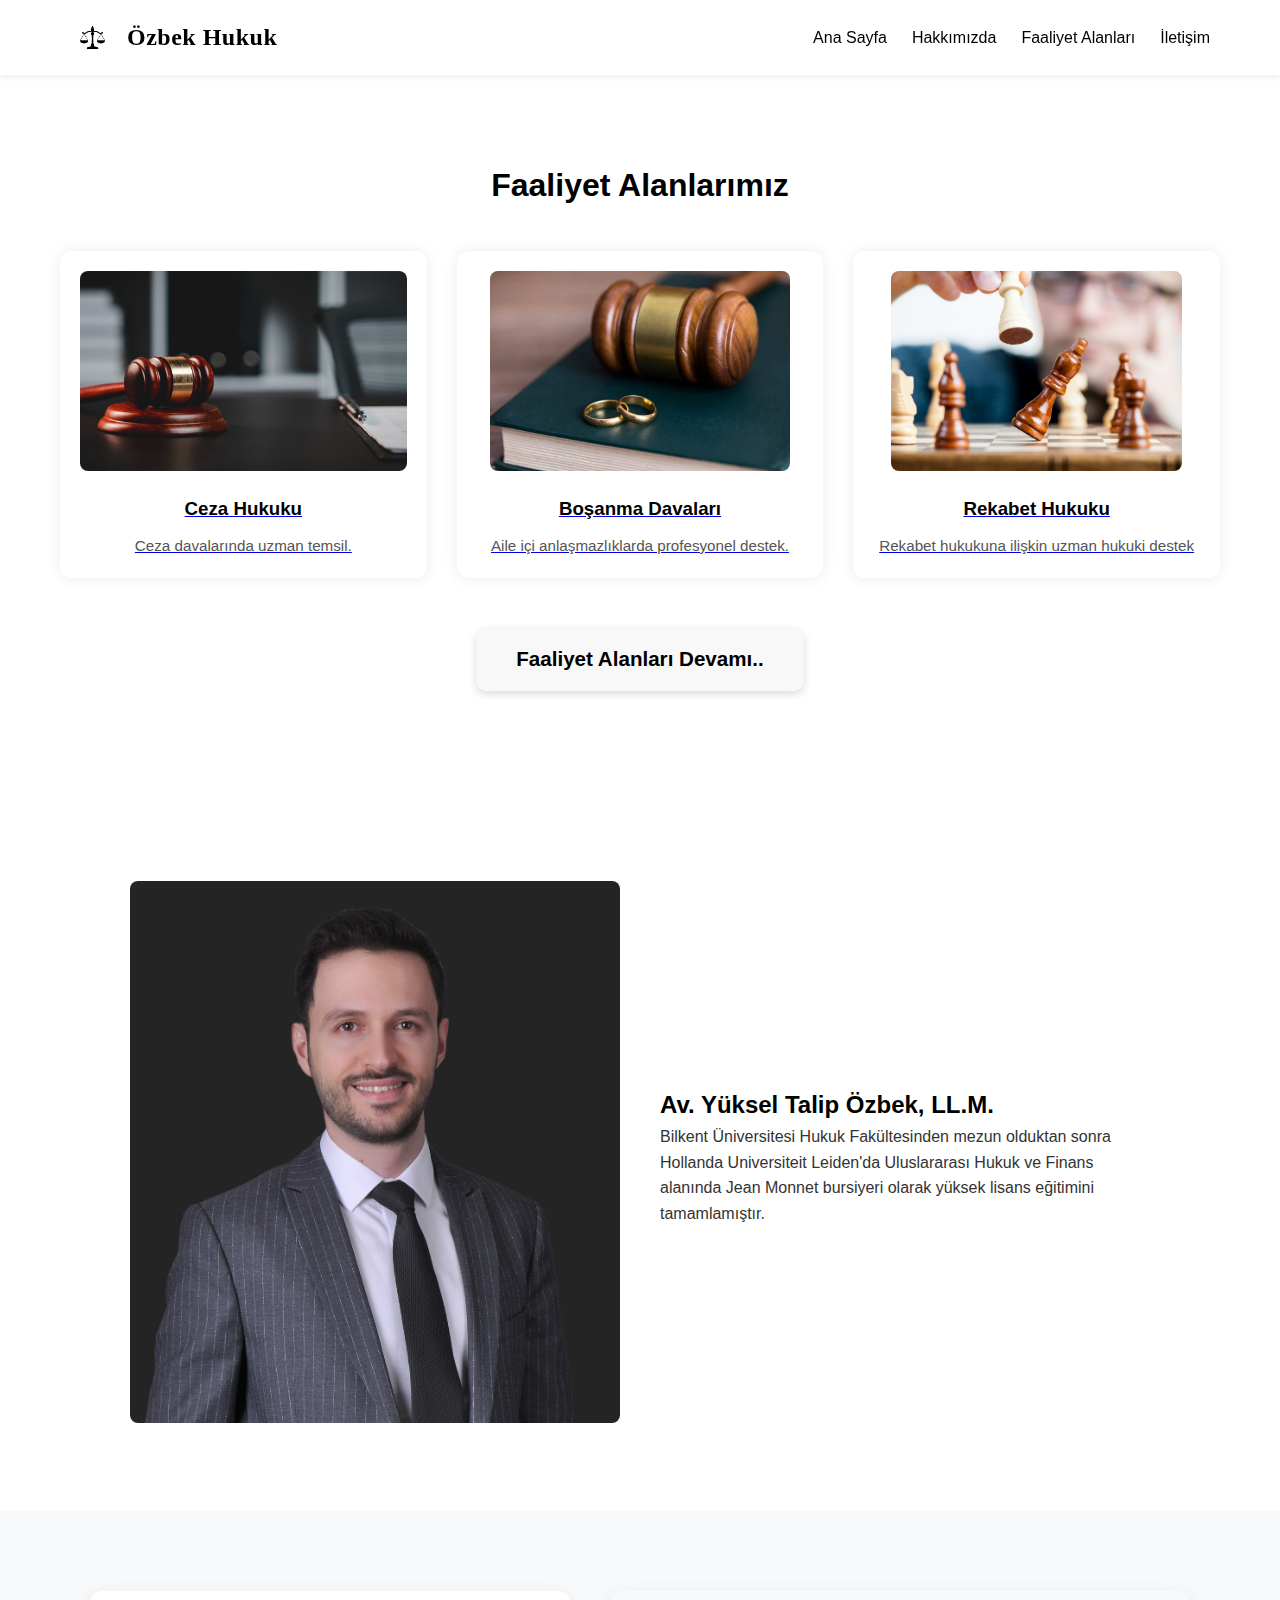
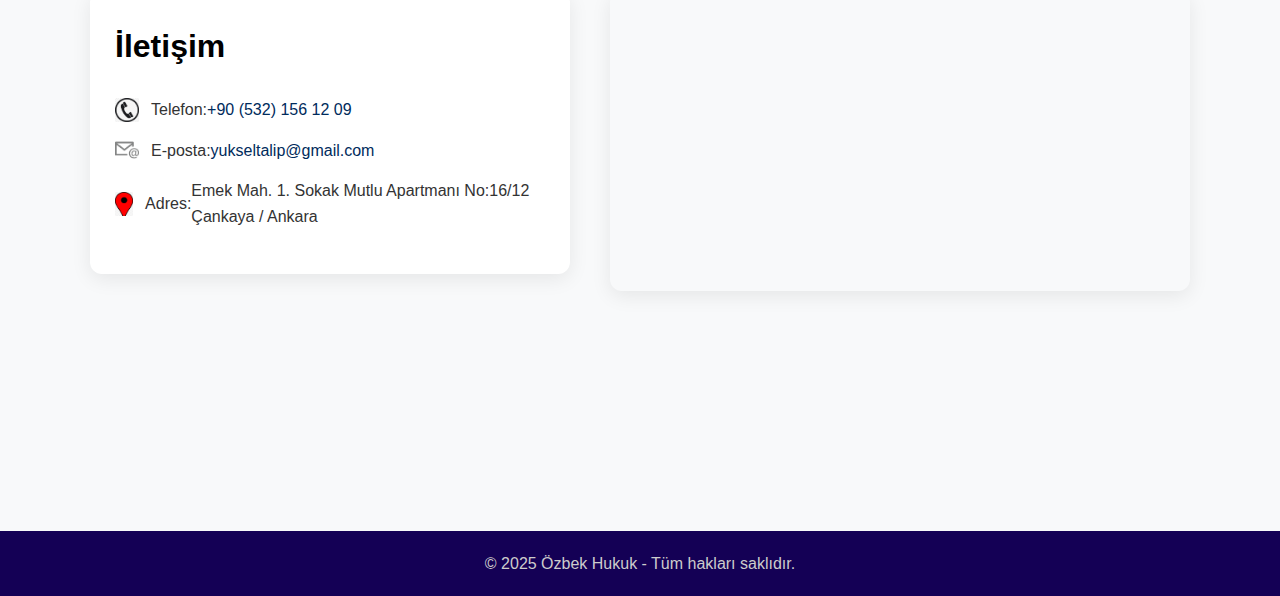
<file: index.html>
<!DOCTYPE html>
<html lang="tr">
<head>
  <meta charset="UTF-8" />
  <meta name="viewport" content="width=device-width, initial-scale=1.0"/>
  <title>Özbek Hukuk</title>

  <!-- Favicon ekleme -->
  <link rel="icon" type="image/jpeg" href="images\logo2.png" />

  <link rel="stylesheet" href="style.css" />
</head>

<body>
<header>
  <div class="nav-container">
    <div class="logo">
      <img src="images/logo1.jpg" alt="Özbek Hukuk Logosu">
      <span>Özbek Hukuk</span>
    </div>
    <!-- Hamburger butonu -->
    <div class="menu-toggle">☰</div>
    <nav>
      <a href="index.html">Ana Sayfa</a>
      <a href="hakkimizda.html">Hakkımızda</a>
      <a href="faaliyetler.html">Faaliyet Alanları</a>
      <a href="iletisim.html">İletişim</a>
    </nav>
  </div>
</header>

</body>




  <section class="faaliyetler-container">
  <h2>Faaliyet Alanlarımız</h2>

  <a href="faaliyetler.html" class="faaliyet-link-anasayfa"></a>
  <div class="faaliyetler-grid">

     <a href="faaliyetler.html" class="faaliyet-link">
  <div class="faaliyet-kutu">
    <img src="images\cezahukuku2.jpg" alt="Ceza Hukuku">
    <h3>Ceza Hukuku</h3>
    <p>Ceza davalarında uzman temsil.</p>
  </div>
</a>

    <a href="faaliyetler.html" class="faaliyet-link">
  <div class="faaliyet-kutu">
    <img src="images\bosanmadava2.jpg" alt="Boşanma Davaları">
    <h3>Boşanma Davaları</h3>
    <p>Aile içi anlaşmazlıklarda profesyonel destek.</p>
  </div>
</a>

    <a href="faaliyetler.html" class="faaliyet-link">
  <div class="faaliyet-kutu">
    <img src="images\rekabethukuku2.jpg" alt="Rekabet Hukuku">
    <h3>Rekabet Hukuku</h3>
    <p>Rekabet hukukuna ilişkin uzman hukuki destek</p>
  </div>
</a>

  </div>
   <section class="faaliyetler-butonu">
  <h3><a href="faaliyetler.html">Faaliyet Alanları Devamı..</a></h3>
</section>
</section>
  <section id="ekip" class="section-info reversed">
    <div class="info-box">
      <h2>Av. Yüksel Talip Özbek, LL.M.</h2>
      <p>Bilkent Üniversitesi Hukuk Fakültesinden mezun olduktan sonra Hollanda Universiteit Leiden'da Uluslararası Hukuk ve Finans alanında Jean Monnet bursiyeri olarak yüksek lisans eğitimini tamamlamıştır.</p>
    </div>
    <div class="info-box">
      <img src="images\abimfoto3.JPG" alt="Ekibimiz">
    </div>
  </section>



<section class="section-contact">
  <div class="contact-container">
    
    <!-- Sol taraf: iletişim kartı -->
    <div class="contact-info">
      <h2>İletişim</h2>
      <p class="telefon"><span>Telefon:</span> <a href="tel:+905321561209">+90 (532) 156 12 09</a></p>
      <p class="email"><span>E-posta:</span> <a href="mailto:yukseltalip@gmail.com">yukseltalip@gmail.com</a></p>
      <p class="adres"><span>Adres:</span> Emek Mah. 1. Sokak Mutlu Apartmanı No:16/12 Çankaya / Ankara</p>
    </div>

    <!-- Sağ taraf: harita -->
    <div class="contact-map">
      <iframe 
        src="https://www.google.com/maps/embed?pb=!1m17!1m12!1m3!1d3060.091567326478!2d32.815584!3d39.91696699999999!2m3!1f0!2f0!3f0!3m2!1i1024!2i768!4f13.1!3m2!1m1!2zMznCsDU1JzAxLjEiTiAzMsKwNDgnNTYuMSJF!5e0!3m2!1str!2str!4v1755431455805!5m2!1str!2str" 
        width="100%" height="100%" style="border:0;" allowfullscreen="" loading="lazy"></iframe>
    </div>  

  </div>
</section>
<section id="iletisim" class="section-contact">
  <div class="contact-container">
    <!-- iletişim içeriği -->
  </div>
</section>
  <footer>
    <p>&copy; 2025 Özbek Hukuk - Tüm hakları saklıdır.</p>
  </footer>

  <script>
  const menuToggle = document.querySelector('.menu-toggle');
  const nav = document.querySelector('nav');

  menuToggle.addEventListener('click', () => {
    nav.classList.toggle('show');
  });
</script>

</body>
</html>
</file>
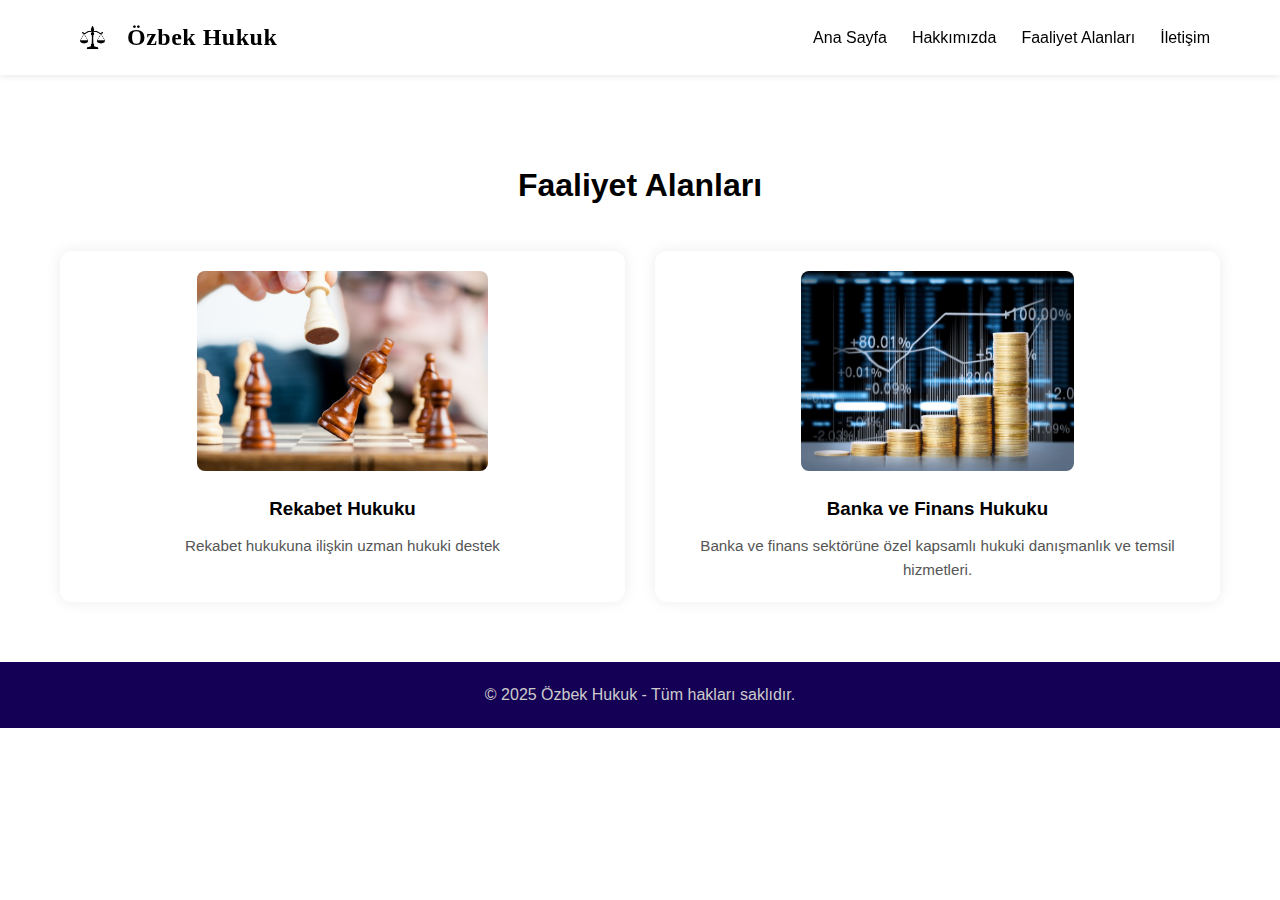
<file: faaliyetler.html>
<!DOCTYPE html>
<html lang="tr">
<head>
 <meta charset="UTF-8" />
<meta name="viewport" content="width=device-width, initial-scale=1.0"/>
<title>İletişim - Özbek Hukuk</title>
<!-- Favicon ekleme -->
<link rel="icon" type="image/jpeg" href="images/logo2.png" />
<link rel="stylesheet" href="style.css" />

</head>

<body>
<header>
  <div class="nav-container">
    <div class="logo">
      <img src="images/logo1.jpg" alt="Özbek Hukuk Logosu">
      <span>Özbek Hukuk</span>
    </div>
    <!-- Hamburger butonu -->
    <div class="menu-toggle">☰</div>
    <nav>
      <a href="index.html">Ana Sayfa</a>
      <a href="hakkimizda.html">Hakkımızda</a>
      <a href="faaliyetler.html">Faaliyet Alanları</a>
      <a href="iletisim.html">İletişim</a>
    </nav>
  </div>
</header>


  <section class="faaliyetler-container">
    <h2>Faaliyet Alanları</h2>
    <div class="faaliyetler-grid">
  
      <!-- 1. Ceza Hukuku 
      <div class="faaliyet-kutu" onclick="openModal('ceza')">
        <img src="images\cezahukuku2.jpg" alt="Ceza Hukuku">
        <h3>Ceza Hukuku</h3>
        <p>Ceza davalarında uzman temsil.</p>
      </div>
-->
      <!-- 2. Boşanma Davaları 
      <div class="faaliyet-kutu" onclick="openModal('bosanma')">
        <img src="images\bosanmadava2.jpg" alt="Boşanma Davaları">
        <h3>Boşanma Davaları</h3>
        <p>Aile hukukuna ilişkin uyuşmazlıklarda profesyonel destek.</p>
      </div>
-->
    

      <!-- 3. Rekabet Hukuku -->
      <div class="faaliyet-kutu" onclick="openModal('Rekabet Hukuku')">
        <img src="images\rekabethukuku2.jpg" alt="Rekabet Hukuku">
        <h3>Rekabet Hukuku</h3>
        <p>Rekabet hukukuna ilişkin uzman hukuki destek</p>
      </div>

      <!-- 4. Ticaret Hukuku 
      <div class="faaliyet-kutu" onclick="openModal('ticaret')">
        <img src="images\ticarethukuk2.png" alt="Ticaret Hukuku">
        <h3>Ticaret Hukuku</h3>
        <p>Ticari uyuşmazlıklarda profesyonel destek.</p>
      </div>
-->
      <!-- 5. Gayrimenkul Hukuku 
      <div class="faaliyet-kutu" onclick="openModal('gayrimenkul')">
        <img src="images\gayrimenkul2.jpg" alt="Gayrimenkul Hukuku">
        <h3>Gayrimenkul Hukuku</h3>
        <p>Tapu ve mülkiyet davalarında uzmanlık.</p>
      </div>
-->
      <!-- 6. İnşaat Hukuku 
      <div class="faaliyet-kutu" onclick="openModal('insaat')">
        <img src="images\insaathukuku2.jpg" alt="İnşaat Hukuku">
        <h3>İnşaat Hukuku</h3>
        <p>İnşaat sözleşmeleri ve anlaşmazlıklarda destek.</p>
      </div>
-->
      <!-- 7. İcra ve İflas Hukuku 
      <div class="faaliyet-kutu" onclick="openModal('icra')">
        <img src="images\icraveiflas2.webp" alt="İcra ve İflas Hukuku">
        <h3>İcra ve İflas Hukuku</h3>
        <p>Alacak takibi ve haciz işlemleri konusunda etkin çözümler.</p>
      </div>
-->
      <!-- 8. Fikri ve Sınai Haklar 
      <div class="faaliyet-kutu" onclick="openModal('fikri')">
        <img src="images\FikriveSınaiHaklarHukuku2.jpg" alt="Fikri ve Sınai Haklar">
        <h3>Fikri ve Sınai Haklar Hukuku</h3>
        <p>Marka, patent ve telif hakları uyuşmazlıkları.</p>
      </div>
-->
      <!-- 9. Vergi Hukuku 
      <div class="faaliyet-kutu" onclick="openModal('vergi')">
        <img src="images\VergiHukuku2.jpg" alt="Vergi Hukuku">
        <h3>Vergi Hukuku</h3>
        <p>Vergi davaları ve uzlaşma süreçlerinde temsil.</p>
      </div>
-->
      <!-- 10. Banka ve Finans Hukuku -->
      <div class="faaliyet-kutu" onclick="openModal('Banka ve Finans Hukuku')">
        <img src="images\BankavefinansHukuku.jpg" alt="Banka ve finans Hukuku">
        <h3>Banka ve Finans Hukuku</h3>
        <p>Banka ve finans sektörüne özel kapsamlı hukuki danışmanlık ve temsil hizmetleri.</p>
      </div>


     

    </div>
  </section>

  <!-- MODAL LER BODY SONUNDA 
  <div id="ceza" class="modal">
    <div class="modal-content">
      <span class="close" onclick="closeModal('ceza')">&times;</span>
      <h2>Ceza Hukuku</h2>
      <p>Ceza davalarında Özbek hukuk olarak, müvekkillerimizin ceza soruşturma ve kovuşturma aşamalarında maddi gerçeğin ortaya çıkarılması konusunda hukuki destek vermekteyiz.
         Müvekkillerimize, soruşturma aşamasının başından kovuşturma aşamasının sonuna kadar her evrede hukuki destek ve en iyi şekilde temsilini sağlamaktayız. 
         Ceza davasının açılması durumunda (kovuşturma aşaması) mahkemede savunmanın gerçekleştirilmesi, delillerin toplanması ve sunulması, yazılı savunma süreci, istinaf ve temyiz başvuru aşamaları ve diğer tüm işlemlerde Özbek Hukuk olarak müvekkillerimize etkin bir şekilde hukuk hizmeti sunmaktayız. 
         Bu kapsamda soruşturma süreci, sulh ceza hakimliği süreci, asliye ceza mahkemesi süreci ve ağır ceza mahkemesi süreçlerine ilişkin müvekkillerimize hukuki hizmet sunmaktayız.</p>
    </div>
  </div>

  <div id="bosanma" class="modal">
    <div class="modal-content">
      <span class="close" onclick="closeModal('bosanma')">&times;</span>
      <h2>Boşanma Davaları</h2>
      <p>Anlaşmalı ve çekişmeli boşanma, nafaka, velayet, mal paylaşımı gibi aile hukuku konularında müvekkillerimize hukuki destek sunuyoruz.</p>
    </div>
  </div>
-->
  <div id="Rekabet Hukuku" class="modal">
    <div class="modal-content">
      <span class="close" onclick="closeModal('Rekabet Hukuku')">&times;</span>
      <h2>Rekabet Hukuku</h2>
      <p>Yerel ve uluslararası birleşme ile devralma işlemlerine ilişkin hukuki danışmanlık sağlanmakta, Rekabet Kurulu’na yapılacak birleşme bildirimleri hazırlanarak sürecin takibi gerçekleştirilmektedir.
         Müvekkil şirketlerin grup şirketleri, distribütör, acente veya bayileriyle yaptıkları sözleşmeler, rekabet hukuku açısından değerlendirilip incelenmektedir. 
         Rekabet Kurumu tarafından yürütülen soruşturmalarda müvekkillerin temsili üstlenilmekte; kurum kararlarına karşı itiraz süreçleri ve ilgili hukuki işlemler takip edilmektedir. Ayrıca müvekkil şirketlerin rekabet hukukuna uygun şekilde faaliyet göstermeleri için gerekli yönlendirmeler yapılmaktadır. 
         Bunun yanı sıra anti-damping, korunma önlemleri, telafi edici vergiler ve diğer uluslararası ticaret önlemleri kapsamında, yerli ve yabancı üretici, ihracatçı ve ithalatçı şirketlere hukuki danışmanlık ve temsil hizmetleri sunulmaktadır.</p>
    </div>
  </div>

<!--
  <div id="ticaret" class="modal">
    <div class="modal-content">
      <span class="close" onclick="closeModal('ticaret')">&times;</span>
      <h2>Ticaret Hukuku</h2>
      <p>Ticaret Hukuku, gerçek ve tüzel kişiler arasında ticari ilişkileri düzenleyen hukuk dallarından biridir. Ticaretle uğraşan gerçek ve tüzel kişi niteliğindeki tacirler arasında oluşan nitelikli iş, işlem, ticaret hukuku çek konusu gibi ticari borçlanma ilişkilerini düzenlemektedir. Ticari işletmeyi ilgilendiren, kuruluş, yapılanma, çalışma şekilleri, sona erme ile ticari iş ve işlemlerde kullanılan kıymetli evraklara ilişkin kuralları ayrıntılı olarak sıralamaktadır.

Özbek Hukuk, Ticaret Hukukunun genel kavramları arasında yer alan tacir, ticari işletme, ticaret sicili, ticaret unvanı, haksız rekabet, ticari defterler, cari hesap, ticari işler tellallığı, acentelik, ticaret ortaklıkları alanlarında danışmanlık ve dava takip hizmeti vermektedir. Kıymetli evrak, poliçe, bono, çek ve emtia senetleri, taşıma senetleri ile ilgili dava takibi ile icra takibi süreçleri başlıca uzmanlık alanlarımızdandır.

Özbek Hukuk olarak, müvekkillerimize bu kapsamda verdiğimiz başlıca hizmetlerimiz;

Şirketlerin ve ortak girişimlerin hızlı ve kolayca kurulması,
Günlük ticari işlem konularında danışmanlık hizmeti verilmesi,
Kurumsal yönetim danışmanlığı,
Proje finansmanı için teminatlar oluşturulması, kredi sözleşmelerinin hazırlanması,
Distribütörlük, franchise, bayilik, yönetim ve üst düzey yönetici sözleşmeleri şeklinde her türlü ticari sözleşmelerin müzakere edilmesi ve hazırlanması,
Özelleştirme, halka açılma, birleşme ve devralma sözleşmelerinin hazırlanması,
Mal varlığı ve hisse satış sözleşmelerinin müzakeresi ve mutabakatının sağlanması,
Şirketlerin en az hasarla iflası ve tasfiyesi,
Azınlık haklarının korunması ve bu işlemlere ilişkin ön araştırmaların yapılması,
Rekabet hukuku kurallarına uyum konusunda danışmanlık verilmesi, konuyla ilgili bildirimlerin hazırlanması ve Rekabet Kurumu’na sunulması,
Sözleşmelerin rekabet hukuku kuralları yönünden değerlendirilmesi,
Şirketler Hukuku’ndan doğan dava ve ihtilaflarda ve bu alana ilişkin ceza ve idari davalarda müvekkillerin temsil edilmesi,
Şirketlerin genel kurul toplantıları ile yönetim ve yönetici sorumluluğunun denetlenmesi, özel denetçi, geçici yönetim ve kayyum atanmasının sağlanması, azınlık ve imtiyazlı hakların korunması,
Sermaye piyasası ile uyum çalışmaları ve banka hukukundan kaynaklanan ihtilafların yönetilmesi,
Ticaret ve şirket davalarında; yetkili satıcı ilişkileri, distribütörlük, haksız rekabet, alış ve satış sözleşmeleri, büyük miktarlı alacakların tespiti, tahsili, icraya konulması, şirketlerin iflas ve tasfiyesi, ürün sorumluluğu, tüketicinin korunması, sigorta ve reasürans, gümrük, ithalat ve ihracat konuları, taşımacılık, gümrük tarifeleri, ithalat ve ihracatta kıymetlendirme, yabancı mahkeme ve hakem kararlarının tanınması ve tenfiz gibi geniş bir perspektifte hizmet verilmesi,
İdare ve ceza hukuku alanında kaçakçılık, gümrük, kurumlar vergisi ve vergilendirme, transfer fiyatlandırması, kamu ihaleleri ile sermaye piyasası, rekabet hukuku ve yolsuzlukla mücadele uygulamalarına uyum çalışmaları hakkında danışmanlık hizmeti sunulması.</p>
    </div>
  </div>

  <div id="gayrimenkul" class="modal">
    <div class="modal-content">
      <span class="close" onclick="closeModal('gayrimenkul')">&times;</span>
      <h2>Gayrimenkul Hukuku</h2>
      <p>Kira sözleşmeleri, tapu iptali, mülkiyet uyuşmazlıkları, imar sorunları ve kat mülkiyeti davalarında destek sağlıyoruz.</p>
    </div>
  </div>

  <div id="insaat" class="modal">
    <div class="modal-content">
      <span class="close" onclick="closeModal('insaat')">&times;</span>
      <h2>İnşaat Hukuku</h2>
      <p>Yapım sözleşmeleri, arsa payı karşılığı inşaat sözleşmeleri, FIDIC, yüklenici – işveren ihtilafları, ayıplı iş ve teslim davalarında profesyonel çözümler sunuyoruz.</p>
    </div>
  </div>

<div id="icra" class="modal">
    <div class="modal-content">
      <span class="close" onclick="closeModal('icra')">&times;</span>
      <h2>İcra ve İflas Hukuku</h2>
      <p>Alacağı borçlu tarafından zamanında ödenmeyen alacaklı, bu alacağını bizzat zor kullanarak elde edemez. Borcunu zamanında ve gereği gibi yerine getirmeyen borçluya karşı zorlama yani cebri icra, sadece yasalar çerçevesinde, kamu otoritesi tarafından yapılabilir.

İcra ve İflas Hukuku konusunu; özel hukuk ilişkilerinden doğan para ve teminat alacaklarının, borçlu tarafından ödenmemesi durumunda, alacaklının talebi üzerine, kanunda belirlenmiş sınırlar çerçevesinde, kamu otoritesi ve kuvveti yardımı ile nasıl karşılanacağından almaktadır. Borcun karşılanması ancak, borçlunun taşınır ve taşınmaz mallar ile 3. Şahıslardaki hak ve alacakları üzerinden yapılabilmektedir.

Ülkemizde, borcun tahsili ve ödenmesine ilişkin tüm usul ve esaslar, icra ve iflas kanunu ile düzenlenmiş olup; kanun gereğince alacağın tahsili için, icra ve iflas daireleri ile birlikte, İcra Mahkemeleri görevlendirilmiştir. İhtiyaç duyulması halinde başta polis olmak üzere, tüm kolluk kuvvetleri de İcra Müdürü’nün talebi üzerine cebri icrada görevlendirilebilirler.

Özbek Hukuk olarak, müvekkillerimize bu kapsamda verdiğimiz başlıca hizmetlerimiz;

Çek ve senede dayalı alacakların tahsili için, icra takibi yapılması,
Cari hesap ve faturaya dayalı alacakların tahsili için icra takibi yapılması,
Finans, kredi ve leasing sözleşmelerinden doğan alacakların tahsili için, icra takibi başlatma,
Alacaklı gerçek ve tüzel kişilerin alacağını elde edebilmesi için borçlu aleyhine yapılacak iflas takibi ve buna bağlı olarak iflas davasının açılması ve takibi,
Borçlu tarafından yapılan haksız itirazların iptali için, itirazın iptali davası açılması ve dava sürecinin takibi,
Haksız ve mesnetsiz alacak iddiaları nedeniyle borçlu olunmadığının tespiti için menfi tespit davası açılması ve dava sürecinin takibi,
Alacaklı gerçek ve tüzel kişiler adına alacaklarının yasal takibi, borçlu gerçek ve tüzel kişiler aleyhinde yapılmış yasal takip işlemlerinde ise hukuksal alanların korunması, gerçek borcun belirlenmesinin sağlanması,
Alacaklı ve borçlu için anlaşma zemini yaratılmasında hukuki destek verilmesi,
İflasın kapanmasına kadar geçen sürede tüm işlemlerin yasal takibi, gerçek ve tüzel kişilerin iflaslarına ilişkin tüm yasal işlemlerin takibinin yapılması,
İflas davası süreci ve iflasın kapanmasına kadar geçen süre içinde tüm hukuksal alanlarının korunması,
En az hasarla iflas ettirilmesi hususunda gerekli analiz çalışmalarının yapılması, iflasın ertelenmesi için gerekli hukuki prosedürlerin yerine getirilmesi.
Ekonomik durumu bozulan gerçek ve tüzel kişilerin mali durumlarının eski haline getirilmesi için konkordato ilan edilmesi,
Gerçek ve tüzel kişilerin icra ve iflas hukukundan kaynaklı bağımsız davalarının takip edilmesi ve sonuçlandırılması.</p>
    </div>
  </div>

  
  <div id="fikri" class="modal">
    <div class="modal-content">
      <span class="close" onclick="closeModal('fikri')">&times;</span>
      <h2>Fikri ve Sınai Haklar Hukuku</h2>
      <p>Marka, patent, tasarım ve telif hakkı davalarında müvekkillerimizi temsil ediyoruz.</p>
    </div>
  </div>

  <div id="vergi" class="modal">
    <div class="modal-content">
      <span class="close" onclick="closeModal('vergi')">&times;</span>
      <h2>Vergi Hukuku</h2>
      <p>Vergi hukuku, devlet ile vergi mükellefleri arasındaki vergilendirme sürecini inceleyen ve bu süreçten doğan anlaşmazlıklara çözüm arayan mali hukukun bir alt dalıdır. 
        Kamu hukuku kapsamında değerlendirilen bu alanla ilgili uyuşmazlıklar, idari yargıya bağlı vergi mahkemelerinde karara bağlanır. 
        Bu kapsamda doğabilecek vergi hukuku uyuşmazlıkları veya incelemelerine ilişkin olarak müvekkillerimize hizmet vermekteyiz.</p>
    </div>
  </div>
-->
  <div id="Banka ve Finans Hukuku" class="modal">
    <div class="modal-content">
      <span class="close" onclick="closeModal('Banka ve Finans Hukuku')">&times;</span>
      <h2>Banka ve Finans Hukuku</h2>
      <p>Özbek Hukuk, bankacılık ve finans hukukunun tüm alanlarında müvekkillerine stratejik ve etkin çözümler sunmaktadır. 
        Finansal kuruluşlar, yatırım şirketleri ve bireysel yatırımcılar için sözleşmelerin hazırlanması, kredi ve teminat süreçlerinin yürütülmesi, uyum yükümlülüklerinin yerine getirilmesi ve olası uyuşmazlıkların çözümü konularında hukuki destek sağlamaktayız.
         Ayrıca, düzenleyici kurumlarla ilişkilerin yönetilmesi ve finans sektörüne özgü yasal gerekliliklere uyumun sağlanması hususlarında da müvekkillerimizi temsil etmekteyiz.</p>
    </div>
  </div>

  
  


  <footer>
    <p>&copy; 2025 Özbek Hukuk - Tüm hakları saklıdır.</p>
  </footer>

  <script>
    function openModal(id) {
      document.getElementById(id).style.display = "block";
    }
    function closeModal(id) {
      document.getElementById(id).style.display = "none";
    }
    window.onclick = function(event) {
      let modals = document.getElementsByClassName("modal");
      for (let i = 0; i < modals.length; i++) {
        if (event.target == modals[i]) {
          modals[i].style.display = "none";
        }
      }
    }
  </script>

  <script>
  const menuToggle = document.querySelector('.menu-toggle');
  const nav = document.querySelector('nav');

  menuToggle.addEventListener('click', () => {
    nav.classList.toggle('show');
  });
</script>


</body>
</html>
</file>
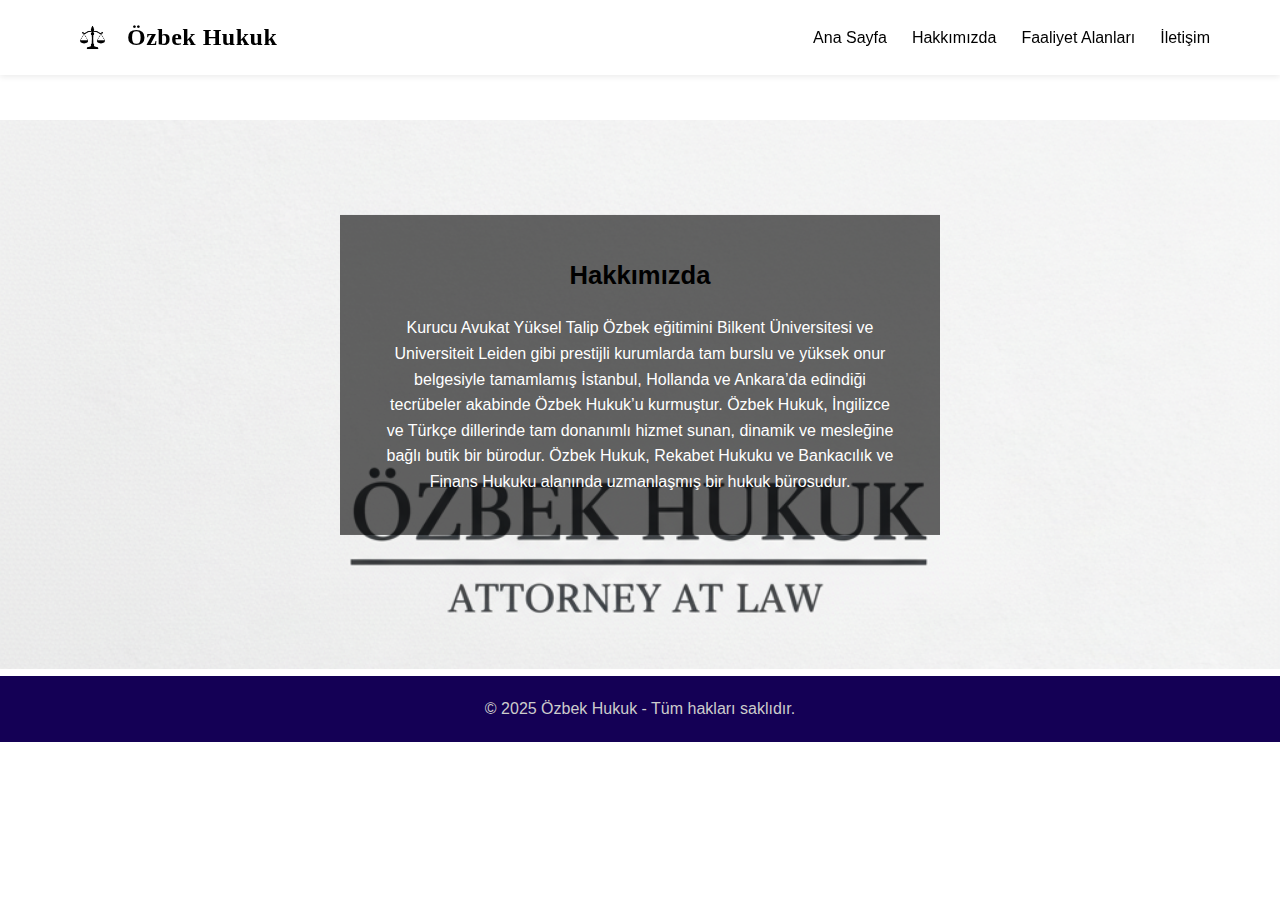
<file: hakkimizda.html>
<!DOCTYPE html>
<html lang="tr">
<head>
<meta charset="UTF-8" />
<meta name="viewport" content="width=device-width, initial-scale=1.0"/>
<title>İletişim - Özbek Hukuk</title>
<!-- Favicon ekleme -->
<link rel="icon" type="image/jpeg" href="images/logo2.png" />
<link rel="stylesheet" href="style.css" />

</head>

<body>
<header>
  <div class="nav-container">
    <div class="logo">
      <img src="images/logo1.jpg" alt="Özbek Hukuk Logosu">
      <span>Özbek Hukuk</span>
    </div>
    <!-- Hamburger butonu -->
    <div class="menu-toggle">☰</div>
    <nav>
      <a href="index.html">Ana Sayfa</a>
      <a href="hakkimizda.html">Hakkımızda</a>
      <a href="faaliyetler.html">Faaliyet Alanları</a>
      <a href="iletisim.html">İletişim</a>
    </nav>
  </div>
</header>




  <section class="section-banner">
    <img src="images\arkaplankucuk5.png" alt="Hakkımızda">
    <div class="section-content">
      <h1>Hakkımızda</h1>
      <p>Kurucu Avukat Yüksel Talip Özbek eğitimini Bilkent Üniversitesi ve Universiteit Leiden gibi prestijli kurumlarda tam burslu ve yüksek onur belgesiyle tamamlamış İstanbul, Hollanda ve Ankara’da edindiği tecrübeler akabinde Özbek Hukuk’u kurmuştur. 
Özbek Hukuk, İngilizce ve Türkçe dillerinde tam donanımlı hizmet sunan, dinamik ve mesleğine bağlı butik bir bürodur.
 Özbek Hukuk, Rekabet Hukuku ve Bankacılık ve Finans Hukuku alanında uzmanlaşmış bir hukuk bürosudur.</p>
    </div>
  </section>

  <footer>
    <p>&copy; 2025 Özbek Hukuk - Tüm hakları saklıdır.</p>
  </footer>

  <script>
  const menuToggle = document.querySelector('.menu-toggle');
  const nav = document.querySelector('nav');

  menuToggle.addEventListener('click', () => {
    nav.classList.toggle('show');
  });
</script>

</body>
</html>
</file>
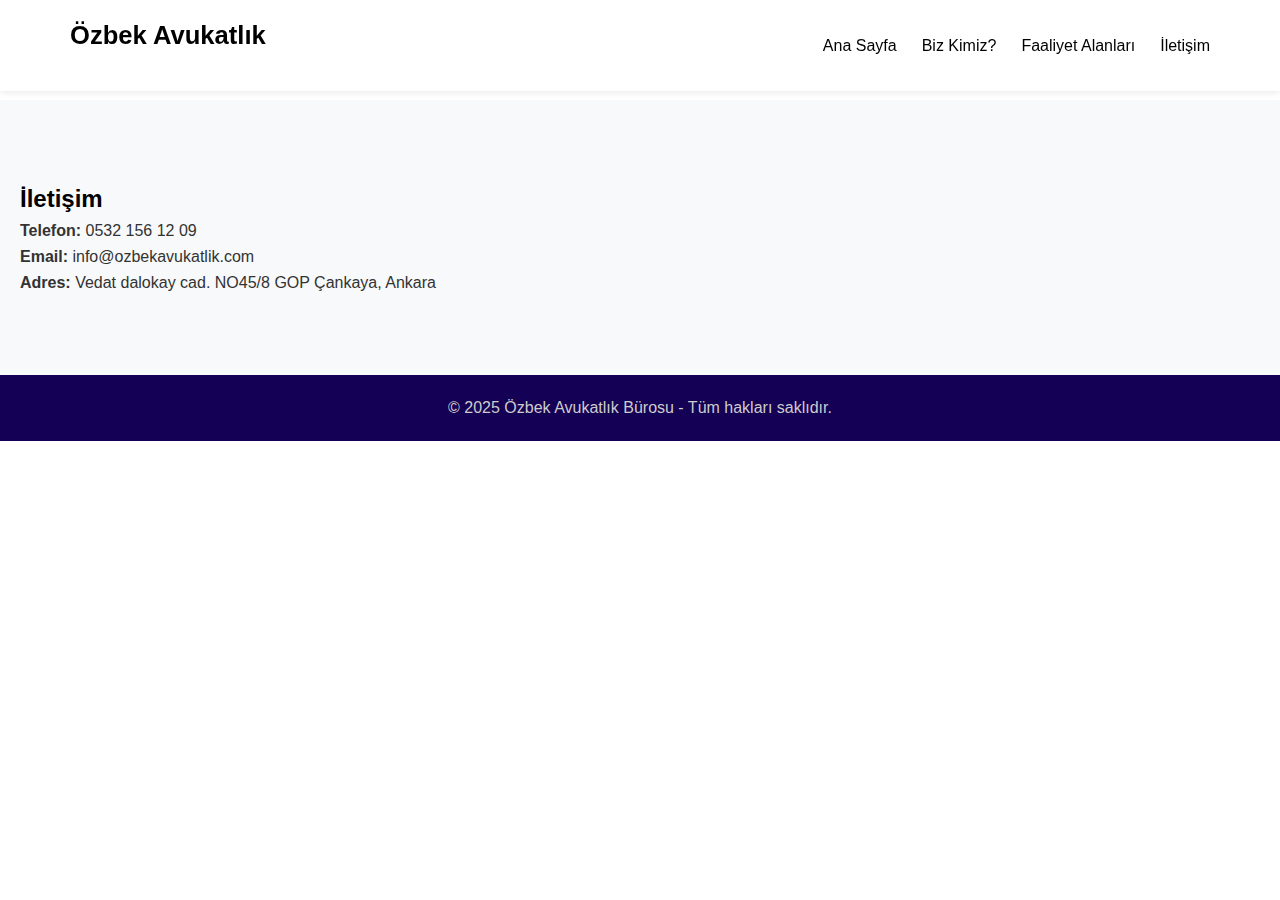
<file: iletisim.html>
<!DOCTYPE html>
<html lang="tr">
<head>
  <meta charset="UTF-8" />
  <title>İletişim - Özbek Avukatlık</title>
  <link rel="stylesheet" href="style.css" />
</head>
<body>
  <header>
    <div class="nav-container">
      <h1>Özbek Avukatlık</h1>
      <nav>
        <a href="index.html">Ana Sayfa</a>
        <a href="hakkimizda.html">Biz Kimiz?</a>
        <a href="faaliyetler.html">Faaliyet Alanları</a>
        <a href="iletisim.html">İletişim</a>
      </nav>
    </div>
  </header>




  <section class="section-contact">
    <h2>İletişim</h2>
    <p><strong>Telefon:</strong> 0532 156 12 09</p>
    <p><strong>Email:</strong> info@ozbekavukatlik.com</p>
    <p><strong>Adres:</strong> Vedat dalokay cad. NO45/8 GOP Çankaya, Ankara</p>
  </section>

  <footer>
    <p>&copy; 2025 Özbek Avukatlık Bürosu - Tüm hakları saklıdır.</p>
  </footer>
</body>
</html>
</file>
<file: style.css>
/* Genel Reset ve Body */
* {
  margin: 0;
  padding: 0;
  box-sizing: border-box;
}

body {
  font-family: sans-serif;
  color: #333;
  line-height: 1.6;
  padding-top: 100px; /* Header yüksekliği kadar boşluk */
}

/* Header */
/* ===================== HEADER ===================== */
header {
  background: #fff; /* Beyaz arka plan */
  color: #000;
  padding: 15px 0;
  position: fixed;
  width: 100%;
  top: 0;
  z-index: 100;
  box-shadow: 0 2px 6px rgba(0,0,0,0.08); /* Hafif gölge */
}

.nav-container {
  max-width: 1200px;
  margin: 0 auto;
  display: flex;
  align-items: center;
  justify-content: space-between;
  padding: 0 30px;
}

/* Logo + Yazı */
.logo {
  display: flex;
  align-items: center;
  gap: 12px;
}

.logo img {
  height: 45px;
  width: auto;
}

.logo span {
  font-family: "Georgia", serif; /* Daha resmi bir font */
  font-size: 1.5em;
  font-weight: 600;
  color: #000;
  letter-spacing: 0.5px;
}

/* Menü */
nav {
  display: flex;
  align-items: center;
}

nav a {
  color: #000;
  margin-left: 25px;
  text-decoration: none;
  font-weight: 500;
  font-size: 1em;
  transition: color 0.3s ease;
}

nav a:hover {
  color: #002b5c; /* Koyu mavi hover efekti */
  text-decoration: none;
}


h1 {
  font-size: 1.6em;
  margin-bottom: 20px;
}

/* Faaliyetler Container */
.faaliyetler-container {
  max-width: 1200px;
  margin: 0 auto;
  padding: 60px 20px;
  text-align: center;
}

.faaliyetler-container h2 {
  font-size: 2em;
  margin-bottom: 40px;
  color: #002b5c;
}

/* Grid yapısı */
.faaliyetler-grid {
  display: grid;
  grid-template-columns: repeat(auto-fit, minmax(280px, 1fr));
  gap: 30px;
}

/* Her bir kutu */
.faaliyet-kutu {
  background: #fff;
  border-radius: 12px;
  box-shadow: 0 0 15px rgba(0,0,0,0.08);
  padding: 20px;
  transition: transform 0.3s ease;
  text-align: center;
  cursor: pointer;
}

.faaliyet-kutu:hover {
  transform: translateY(-5px);
}

.faaliyet-kutu img {
  max-width: 100%;
  border-radius: 8px;
  margin-bottom: 15px;
  height: 200px;
  object-fit: cover;
}

.faaliyet-kutu h3 {
  color: #002b5c;
  margin-bottom: 10px;
}

.faaliyet-kutu p {
  font-size: 0.95em;
  color: #555;
}

/* Modal Popup */
.modal {
  display: none; /* Başta gizli */
  position: fixed;
  z-index: 1000; /* En öne gelsin */
  left: 0;
  top: 0;
  width: 100%;
  height: 100%;
  overflow: auto; /* İçerik taşarsa kaydırma */
  background-color: rgba(0,0,0,0.6); /* Saydam siyah arka plan */
}

.modal-content {
  background-color: #fff;
  margin: 10% auto;
  padding: 20px;
  border-radius: 10px;
  width: 80%;
  max-width: 600px;
  box-shadow: 0 5px 15px rgba(0,0,0,0.3);
  animation: fadeIn 0.3s ease;
  position: relative;
}

.close {
  color: #aaa;
  position: absolute;
  top: 10px;
  right: 15px;
  font-size: 28px;
  font-weight: bold;
  cursor: pointer;
}

.close:hover {
  color: #000;
}

@keyframes fadeIn {
  from { opacity: 0; transform: scale(0.9); }
  to   { opacity: 1; transform: scale(1); }
}

/* Banner ve Info */
.section-banner {
  margin-top: 20px;
  position: relative;
}

.section-banner img {
  width: 100%;
  height: auto;
}

.section-content {
  position: absolute;
  top: 40%;
  left: 50%;
  transform: translate(-50%, -40%);
  background: rgba(0, 0, 0, 0.6);
  color: #fff;
  padding: 40px;
  max-width: 600px;
  text-align: center;
}

.section-info {
  display: flex;
  flex-wrap: wrap;
  align-items: center;
  padding: 60px 20px;
  max-width: 1100px;
  margin: 0 auto;
}

.section-info.reversed {
  flex-direction: row-reverse;
}

.info-box {
  flex: 1 1 300px;
  padding: 20px;
}

.info-box img {
  max-width: 100%;
  border-radius: 8px;
}

/* Contact */
.section-contact {
  background: #f8f9fa;
  padding: 80px 20px;
}

.contact-container {
  display: flex;
  justify-content: space-between;
  align-items: flex-start;
  gap: 40px;
  max-width: 1100px;
  margin: 0 auto;
  flex-wrap: wrap;
}

.contact-info {
  flex: 1 1 400px;
  background: #fff;
  padding: 30px 25px;
  border-radius: 12px;
  box-shadow: 0 5px 20px rgba(0,0,0,0.08);
  transition: transform 0.3s ease, box-shadow 0.3s ease;
}

.contact-info:hover {
  transform: translateY(-5px);
  box-shadow: 0 10px 25px rgba(0,0,0,0.12);
}

.contact-info h2 {
  color: #002b5c;
  font-size: 2em;
  margin-bottom: 25px;
  font-weight: 600;
}

.contact-info p {
  display: flex;
  align-items: center;
  margin-bottom: 15px;
  font-size: 1em;
  color: #333;
}

.contact-info p::before {
  content: '';
  display: inline-block;
  width: 24px;
  height: 24px;
  margin-right: 12px;
  background-size: cover;
}

.contact-info p.telefon::before {
  background-image: url('images/telefonemoji.png');
}

.contact-info p.email::before {
  background-image: url('images/mailemoji.png');
}

.contact-info p.adres::before {
  background-image: url('images/haritaemoji.png');
}

.contact-info a {
  color: #002b5c;
  text-decoration: none;
  font-weight: 500;
}

.contact-info a:hover {
  text-decoration: underline;
}

.contact-map {
  flex: 1 1 500px;
  min-height: 300px;
  border-radius: 12px;
  overflow: hidden;
  box-shadow: 0 5px 20px rgba(0,0,0,0.08);
  transition: transform 0.3s ease, box-shadow 0.3s ease;
}

.contact-map:hover {
  transform: translateY(-5px);
  box-shadow: 0 10px 25px rgba(0,0,0,0.12);
}

/* Footer */
footer {
  background: #140055;
  color: #ccc;
  text-align: center;
  padding: 20px;
}

/* Mobil Uyumluluk */
@media (max-width: 768px) {
  .faaliyetler-grid {
    grid-template-columns: 1fr;
  }

  .faaliyet-kutu img {
    height: 150px;
  }

  .modal-content {
    width: 90%;
    margin: 20% auto;
    padding: 15px;
  }

  .section-info {
    flex-direction: column;
  }

  .section-banner .section-content {
    top: 30%;
    transform: translate(-50%, -30%);
    padding: 20px;
  }

  .contact-container {
    flex-direction: column;
    align-items: center;
    gap: 30px;
  }

  .contact-map {
    height: 250px;
    width: 100%;
  }

  .contact-info {
    width: 100%;
  }

  
}


.faaliyetler-butonu {
  width: 100%;
  display: flex;              /* Flex ile ortalama */
  justify-content: center;    /* Yatayda ortala */
  margin: 50px 0;
}

.faaliyetler-butonu h3 {
  background: #f8f8f8;
  padding: 15px 40px;
  border-radius: 10px;
  box-shadow: 0 3px 8px rgba(0,0,0,0.15);
  transition: transform 0.3s ease, box-shadow 0.3s ease;
}

.faaliyetler-butonu h3:hover {
  transform: translateY(-3px); /* Hoverda hafif yukarı çıksın */
  box-shadow: 0 6px 12px rgba(0,0,0,0.2);
}

.faaliyetler-butonu h3 a {
  text-decoration: none;
  color: #000;
  font-weight: 600;
  font-size: 1.1em;
  transition: color 0.3s ease;
}

.faaliyetler-butonu h3 a:hover {
  color: #002b5c;  /* Hoverda koyu mavi */
}

/* Hamburger Menü (Mobil) */
.menu-toggle {
  display: none;
  font-size: 1.8em;
  cursor: pointer;
}

/* Mobilde aktif hale getir */
@media (max-width: 768px) {
  nav {
    display: none; /* Menü gizli */
    flex-direction: column;
    background: #fff;
    position: absolute;
    top: 70px;   /* header yüksekliğinin altına gelsin */
    right: 20px;
    width: 200px;
    padding: 15px;
    box-shadow: 0 4px 10px rgba(0,0,0,0.15);
    border-radius: 10px;
  }

  nav a {
    margin: 10px 0;
    font-size: 1em;
  }

  nav.show {
    display: flex; /* Toggle ile açılacak */
  }

  .menu-toggle {
    display: block; /* Mobilde göster */
    color: #000;
  }
}

h1, h2, h3, h4, h5, h6 {
  color: black !important;
}
</file>
